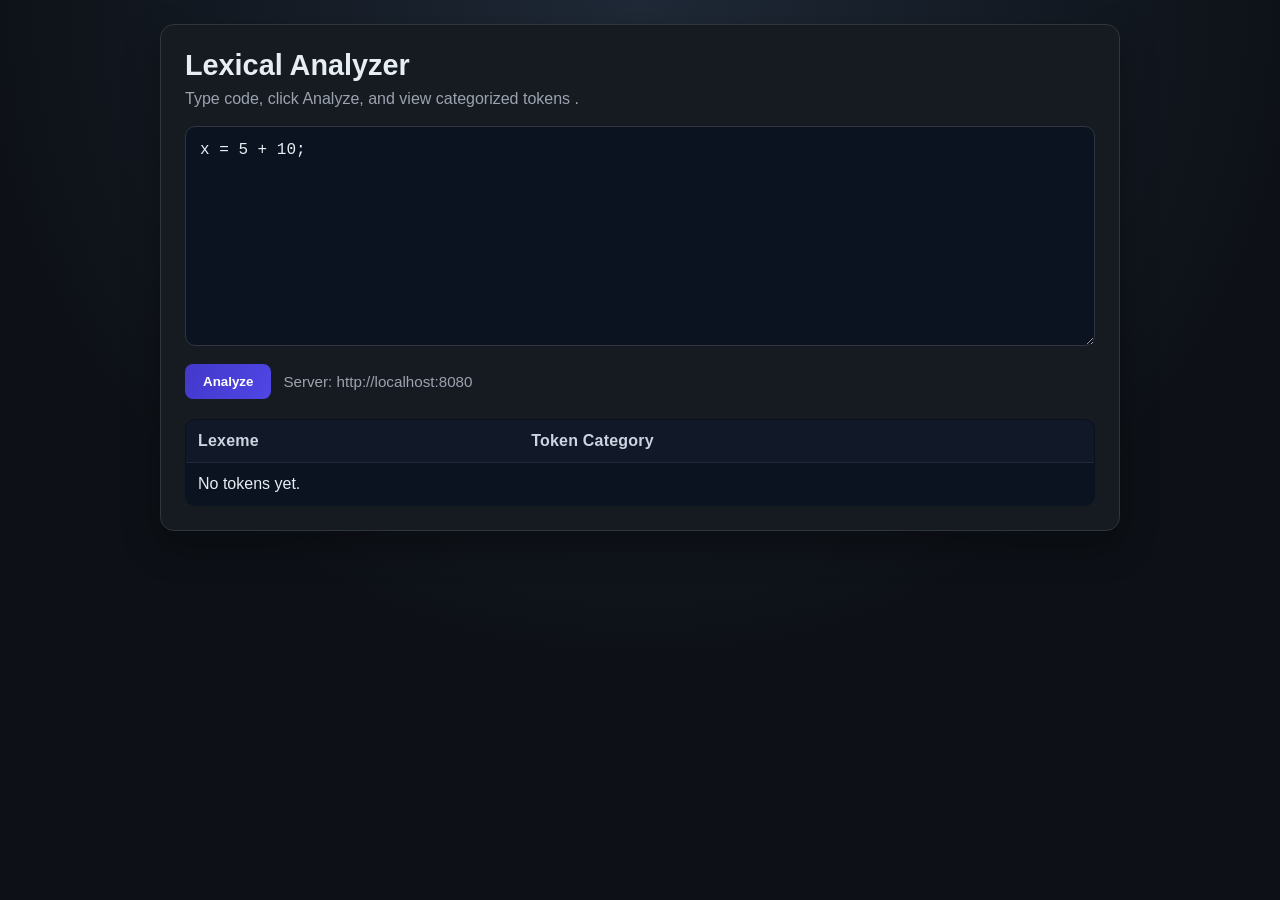
<file: index.html>
<!DOCTYPE html>
<html lang="en">
<head>
  <meta charset="UTF-8">
  <meta name="viewport" content="width=device-width, initial-scale=1.0">
  <title>Lexical Analyzer</title>
  <style>
    :root {
      --bg: #0d1117;
      --panel: #161b22;
      --border: #30363d;
      --text: #e6edf3;
      --muted: #9ca3af;
      --accent: #4f46e5;
      --identifier: #fbbf24;
      --number: #22c55e;
      --operator: #60a5fa;
      --semicolon: #f472b6;
      --unknown: #ef4444;
    }

    * {
      box-sizing: border-box;
    }

    body {
      margin: 0;
      min-height: 100vh;
      font-family: "Segoe UI", Tahoma, Geneva, Verdana, sans-serif;
      background: radial-gradient(circle at top, #1f2937, var(--bg) 60%);
      color: var(--text);
      padding: 24px;
    }

    .container {
      max-width: 960px;
      margin: 0 auto;
      background: var(--panel);
      border: 1px solid var(--border);
      border-radius: 14px;
      padding: 24px;
      box-shadow: 0 15px 35px rgba(0, 0, 0, 0.35);
    }

    h1 {
      margin: 0 0 8px;
      font-size: 1.8rem;
    }

    p {
      margin: 0 0 18px;
      color: var(--muted);
    }

    #codeInput {
      width: 100%;
      min-height: 220px;
      border-radius: 10px;
      border: 1px solid var(--border);
      background: #0b1220;
      color: var(--text);
      padding: 14px;
      font-size: 1rem;
      font-family: Consolas, "Courier New", monospace;
      resize: vertical;
      outline: none;
    }

    #codeInput:focus {
      border-color: #6366f1;
      box-shadow: 0 0 0 3px rgba(99, 102, 241, 0.25);
    }

    .actions {
      margin-top: 14px;
      display: flex;
      align-items: center;
      gap: 12px;
    }

    #analyzeBtn {
      border: none;
      border-radius: 8px;
      background: linear-gradient(120deg, #4338ca, var(--accent));
      color: white;
      font-weight: 600;
      padding: 10px 18px;
      cursor: pointer;
      transition: transform 0.12s ease, opacity 0.12s ease;
    }

    #analyzeBtn:hover {
      transform: translateY(-1px);
      opacity: 0.95;
    }

    #status {
      color: var(--muted);
      font-size: 0.95rem;
    }

    table {
      width: 100%;
      border-collapse: collapse;
      margin-top: 20px;
      overflow: hidden;
      border-radius: 10px;
      border: 1px solid var(--border);
      background: #0b1220;
    }

    th, td {
      text-align: left;
      padding: 12px;
      border-bottom: 1px solid #1f2937;
    }

    th {
      color: #cbd5e1;
      background: #111827;
      font-weight: 600;
      letter-spacing: 0.2px;
    }

    tr:last-child td {
      border-bottom: none;
    }

    .KEYWORD { color: #fb7185; font-weight: 700; }
    .IDENTIFIER { color: var(--identifier); font-weight: 600; }
    .NUMERIC_CONSTANT { color: var(--number); font-weight: 600; }
    .OPERATOR { color: var(--operator); font-weight: 600; }
    .SPECIAL_CHAR { color: var(--semicolon); font-weight: 600; }
    .UNKNOWN { color: var(--unknown); font-weight: 600; }
  </style>
</head>
<body>
  <div class="container">
    <h1>Lexical Analyzer</h1>
    <p>Type code, click Analyze, and view categorized tokens .</p>

    <textarea id="codeInput" placeholder="Example: x = 5 + 10;"></textarea>

    <div class="actions">
      <button id="analyzeBtn">Analyze</button>
      <span id="status">Server: http://localhost:8080</span>
    </div>

    <table id="resultsTable">
      <thead>
        <tr>
          <th>Lexeme</th>
          <th>Token Category</th>
        </tr>
      </thead>
      <tbody id="resultsBody">
        <tr><td colspan="2">No tokens yet.</td></tr>
      </tbody>
    </table>
  </div>

  <script src="app.js"></script>
</body>
</html>
</file>
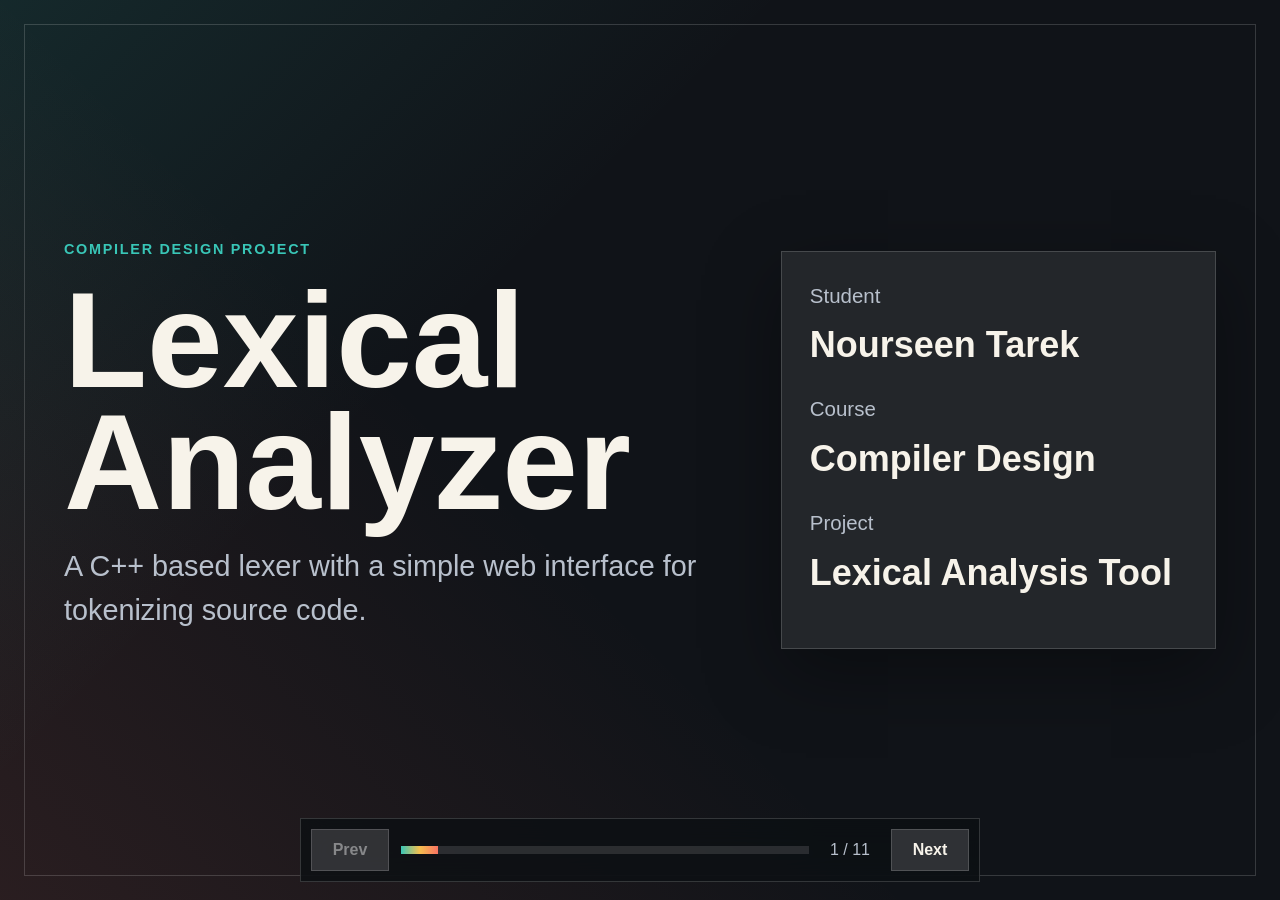
<file: presentation/index.html>
<!DOCTYPE html>
<html lang="en">
<head>
  <meta charset="UTF-8">
  <meta name="viewport" content="width=device-width, initial-scale=1.0">
  <title>Lexical Analyzer Project Presentation</title>
  <link rel="stylesheet" href="styles.css">
</head>
<body>
  <main class="deck" aria-live="polite">
    <section class="slide cover active" data-title="Cover">
      <div class="cover-grid">
        <div>
          <p class="kicker">Compiler Design Project</p>
          <h1>Lexical Analyzer</h1>
          <p class="subtitle">A C++ based lexer with a simple web interface for tokenizing source code.</p>
        </div>
        <div class="cover-card">
          <p><span>Student</span><strong>Nourseen Tarek</strong></p>
          <p><span>Course</span><strong>Compiler Design</strong></p>
          <p><span>Project</span><strong>Lexical Analysis Tool</strong></p>
        </div>
      </div>
    </section>

    <section class="slide" data-title="Introduction">
      <p class="kicker">Introduction to Compiler Design</p>
      <h2>Compilers translate high-level programs into executable form.</h2>
      <div class="two-column">
        <div>
          <p>A compiler reads source code, checks its structure and meaning, then produces target code that a machine or runtime can execute.</p>
          <p>This project focuses on the first major stage: lexical analysis.</p>
        </div>
        <ul class="check-list">
          <li>Reads the raw program text.</li>
          <li>Breaks text into meaningful symbols.</li>
          <li>Prepares clean input for later compiler phases.</li>
          <li>Reports unknown characters when input is not recognized.</li>
        </ul>
      </div>
    </section>

    <section class="slide" data-title="Lexical Analysis">
      <p class="kicker">What is Lexical Analysis?</p>
      <h2>Lexical analysis converts characters into tokens.</h2>
      <div class="callout-row">
        <article>
          <span class="badge">Input</span>
          <code>x = 5 + 10;</code>
        </article>
        <article>
          <span class="badge">Process</span>
          <p>Scan the input from left to right and group characters by rules.</p>
        </article>
        <article>
          <span class="badge">Output</span>
          <p>A sequence of categorized tokens such as identifiers, operators, numbers, and special characters.</p>
        </article>
      </div>
    </section>

    <section class="slide" data-title="Lexer Role">
      <p class="kicker">Role of the Lexer in Compiler Phases</p>
      <h2>The lexer is the compiler's first filter.</h2>
      <div class="pipeline">
        <div><strong>Source Code</strong><span>Raw characters</span></div>
        <div><strong>Lexical Analyzer</strong><span>Tokens</span></div>
        <div><strong>Parser</strong><span>Syntax tree</span></div>
        <div><strong>Semantic Analysis</strong><span>Meaning checks</span></div>
        <div><strong>Code Generation</strong><span>Target code</span></div>
      </div>
      <p class="note">In this project, the lexer sends token data as JSON so the web page can display results in a table.</p>
    </section>

    <section class="slide" data-title="Tokens">
      <p class="kicker">Tokens, Lexemes, and Patterns</p>
      <h2>Each token connects a piece of text to a category.</h2>
      <table>
        <thead>
          <tr>
            <th>Term</th>
            <th>Meaning</th>
            <th>Project Example</th>
          </tr>
        </thead>
        <tbody>
          <tr>
            <td>Lexeme</td>
            <td>The actual text found in the source code.</td>
            <td><code>while</code>, <code>x</code>, <code>10</code></td>
          </tr>
          <tr>
            <td>Token</td>
            <td>The category assigned to a lexeme.</td>
            <td><code>KEYWORD</code>, <code>IDENTIFIER</code></td>
          </tr>
          <tr>
            <td>Pattern</td>
            <td>The rule used to recognize a lexeme.</td>
            <td>Letters form identifiers, digits form numbers.</td>
          </tr>
        </tbody>
      </table>
    </section>

    <section class="slide" data-title="Workflow">
      <p class="kicker">Project Workflow</p>
      <h2>The project connects a web interface to a C++ lexer server.</h2>
      <div class="workflow">
        <div><span>1</span><p>User enters code in the browser.</p></div>
        <div><span>2</span><p>JavaScript sends a POST request to <code>/analyze</code>.</p></div>
        <div><span>3</span><p>The C++ backend extracts the code field.</p></div>
        <div><span>4</span><p>The lexer scans the input and builds token objects.</p></div>
        <div><span>5</span><p>The browser displays lexemes and token categories.</p></div>
      </div>
    </section>

    <section class="slide" data-title="Examples">
      <p class="kicker">Input &amp; Output Examples</p>
      <h2>The analyzer turns code into a token table.</h2>
      <div class="example-grid">
        <div class="code-panel">
          <h3>Input</h3>
          <pre><code>x = 5 + 10;
if (x &gt;= 10) {
  return x;
}</code></pre>
        </div>
        <div class="table-panel">
          <h3>Output</h3>
          <table>
            <tbody>
              <tr><td><code>x</code></td><td>IDENTIFIER</td></tr>
              <tr><td><code>=</code></td><td>OPERATOR</td></tr>
              <tr><td><code>5</code></td><td>NUMERIC_CONSTANT</td></tr>
              <tr><td><code>if</code></td><td>KEYWORD</td></tr>
              <tr><td><code>&gt;=</code></td><td>OPERATOR</td></tr>
              <tr><td><code>{</code></td><td>SPECIAL_CHAR</td></tr>
            </tbody>
          </table>
        </div>
      </div>
    </section>

    <section class="slide" data-title="Implementation">
      <p class="kicker">Implementation Details</p>
      <h2>The lexer uses direct scanning and helper functions.</h2>
      <div class="feature-grid">
        <article>
          <h3>Identifier Handling</h3>
          <p>Reads letters, digits, and underscores. Then checks if the lexeme is a keyword.</p>
        </article>
        <article>
          <h3>Number Handling</h3>
          <p>Recognizes integers, decimal numbers, and exponent-style numeric constants.</p>
        </article>
        <article>
          <h3>Operator Handling</h3>
          <p>Supports single operators and combined operators like <code>&gt;=</code>, <code>==</code>, and <code>&lt;&lt;</code>.</p>
        </article>
        <article>
          <h3>JSON Response</h3>
          <p>Returns token objects with <code>lexeme</code> and <code>type</code> fields for the frontend table.</p>
        </article>
      </div>
    </section>

    <section class="slide" data-title="Language">
      <p class="kicker">Programming Language Used</p>
      <h2>The core lexer is implemented in C++.</h2>
      <div class="two-column">
        <div>
          <p>C++ was used for the backend tokenizer because it gives direct control over character scanning, string handling, and token creation.</p>
          <p>The frontend uses HTML, CSS, and JavaScript to provide an interactive interface.</p>
        </div>
        <div class="stack-list">
          <p><strong>C++</strong><span>Lexer logic and HTTP server</span></p>
          <p><strong>cpp-httplib</strong><span>Local backend endpoint</span></p>
          <p><strong>HTML/CSS</strong><span>User interface layout and styling</span></p>
          <p><strong>JavaScript</strong><span>Request handling and table rendering</span></p>
        </div>
      </div>
    </section>

    <section class="slide" data-title="Results">
      <p class="kicker">Results</p>
      <h2>The project successfully identifies common lexical categories.</h2>
      <div class="results">
        <div><strong>KEYWORD</strong><span>if, else, while, return, int</span></div>
        <div><strong>IDENTIFIER</strong><span>variable and function-like names</span></div>
        <div><strong>NUMERIC_CONSTANT</strong><span>integer, decimal, and exponent numbers</span></div>
        <div><strong>OPERATOR</strong><span>=, +, -, *, /, &gt;=, ==</span></div>
        <div><strong>SPECIAL_CHAR</strong><span>brackets, commas, semicolons, colons</span></div>
        <div><strong>UNKNOWN</strong><span>characters outside the lexer rules</span></div>
      </div>
    </section>

    <section class="slide" data-title="Conclusion">
      <p class="kicker">Conclusion</p>
      <h2>This project demonstrates the first stage of compiler design.</h2>
      <div class="conclusion">
        <p>The lexical analyzer scans source code, separates it into lexemes, classifies each lexeme into a token type, and presents the results through a simple frontend.</p>
        <p>By combining C++ backend logic with a browser interface, the project makes compiler concepts visible and easier to test.</p>
      </div>
    </section>
  </main>

  <nav class="controls" aria-label="Presentation controls">
    <button id="prevBtn" type="button" aria-label="Previous slide">Prev</button>
    <div class="progress" aria-hidden="true"><span id="progressBar"></span></div>
    <span id="slideCounter">1 / 11</span>
    <button id="nextBtn" type="button" aria-label="Next slide">Next</button>
  </nav>

  <script src="script.js"></script>
</body>
</html>
</file>
<file: presentation/styles.css>
:root {
  --bg: #101318;
  --ink: #f7f3ea;
  --muted: #b8c0cc;
  --line: rgba(255, 255, 255, 0.16);
  --panel: rgba(255, 255, 255, 0.08);
  --panel-strong: rgba(255, 255, 255, 0.14);
  --teal: #39c6b7;
  --coral: #f97362;
  --gold: #f3bf4f;
  --blue: #72a7ff;
  --shadow: 0 24px 70px rgba(0, 0, 0, 0.34);
}

* {
  box-sizing: border-box;
}

html,
body {
  margin: 0;
  min-height: 100%;
}

body {
  font-family: "Segoe UI", Arial, sans-serif;
  background:
    linear-gradient(135deg, rgba(57, 198, 183, 0.12), transparent 36%),
    linear-gradient(45deg, rgba(249, 115, 98, 0.11), transparent 42%),
    var(--bg);
  color: var(--ink);
  overflow: hidden;
}

.deck {
  width: 100vw;
  height: 100vh;
  position: relative;
}

.slide {
  position: absolute;
  inset: 0;
  display: none;
  padding: clamp(32px, 5vw, 72px);
  align-content: center;
}

.slide.active {
  display: grid;
}

.slide::before {
  content: "";
  position: absolute;
  inset: clamp(14px, 2vw, 24px);
  border: 1px solid var(--line);
  pointer-events: none;
}

.cover-grid,
.two-column,
.example-grid {
  display: grid;
  grid-template-columns: minmax(0, 1.2fr) minmax(280px, 0.8fr);
  gap: clamp(28px, 5vw, 64px);
  align-items: center;
}

.kicker {
  margin: 0 0 18px;
  color: var(--teal);
  font-size: 0.9rem;
  font-weight: 800;
  letter-spacing: 0.12em;
  text-transform: uppercase;
}

h1,
h2,
h3,
p {
  margin-top: 0;
}

h1 {
  max-width: 880px;
  margin-bottom: 20px;
  font-size: clamp(4rem, 11vw, 8.5rem);
  line-height: 0.9;
}

h2 {
  max-width: 980px;
  margin-bottom: 30px;
  font-size: clamp(2.3rem, 5vw, 4.9rem);
  line-height: 1;
}

h3 {
  color: var(--gold);
  font-size: 1.2rem;
}

p,
li,
td,
th {
  color: var(--muted);
  font-size: clamp(1rem, 1.6vw, 1.28rem);
  line-height: 1.55;
}

code,
pre {
  font-family: Consolas, "Courier New", monospace;
}

code {
  color: var(--ink);
}

.subtitle {
  max-width: 700px;
  font-size: clamp(1.25rem, 2.4vw, 1.8rem);
}

.cover-card,
.callout-row article,
.feature-grid article,
.code-panel,
.table-panel,
.stack-list,
.conclusion,
.note {
  background: var(--panel);
  border: 1px solid var(--line);
  box-shadow: var(--shadow);
}

.cover-card {
  padding: 28px;
}

.cover-card p,
.stack-list p {
  display: grid;
  gap: 6px;
  margin-bottom: 20px;
}

.cover-card span,
.stack-list span {
  color: var(--muted);
}

.cover-card strong,
.stack-list strong {
  color: var(--ink);
  font-size: clamp(1.5rem, 3vw, 2.25rem);
}

.check-list {
  list-style: none;
  padding: 0;
  margin: 0;
}

.check-list li {
  margin-bottom: 14px;
  padding-left: 34px;
  position: relative;
}

.check-list li::before {
  content: "";
  position: absolute;
  left: 0;
  top: 0.42em;
  width: 14px;
  height: 14px;
  background: var(--coral);
}

.callout-row,
.feature-grid,
.results {
  display: grid;
  grid-template-columns: repeat(3, minmax(0, 1fr));
  gap: 18px;
}

.callout-row article,
.feature-grid article {
  min-height: 210px;
  padding: 24px;
}

.badge {
  display: inline-flex;
  margin-bottom: 24px;
  padding: 7px 11px;
  background: var(--teal);
  color: #071715;
  font-weight: 800;
  text-transform: uppercase;
  font-size: 0.76rem;
}

.pipeline {
  display: grid;
  grid-template-columns: repeat(5, minmax(0, 1fr));
  gap: 12px;
  margin-bottom: 26px;
}

.pipeline div,
.workflow div,
.results div {
  min-height: 140px;
  padding: 18px;
  background: var(--panel);
  border: 1px solid var(--line);
}

.pipeline strong,
.results strong {
  display: block;
  margin-bottom: 12px;
  color: var(--ink);
  font-size: 1.05rem;
}

.pipeline span,
.results span {
  color: var(--muted);
}

.note,
.conclusion {
  padding: 22px 26px;
}

table {
  width: 100%;
  border-collapse: collapse;
  background: var(--panel);
  border: 1px solid var(--line);
}

th,
td {
  padding: 16px;
  border-bottom: 1px solid var(--line);
  text-align: left;
  vertical-align: top;
}

th {
  color: var(--ink);
  background: var(--panel-strong);
}

tr:last-child td {
  border-bottom: none;
}

.workflow {
  display: grid;
  grid-template-columns: repeat(5, minmax(0, 1fr));
  gap: 14px;
}

.workflow span {
  display: grid;
  width: 42px;
  height: 42px;
  margin-bottom: 20px;
  place-items: center;
  background: var(--gold);
  color: #1e1604;
  font-weight: 900;
}

.code-panel,
.table-panel,
.stack-list {
  padding: 24px;
}

pre {
  margin: 0;
  padding: 20px;
  overflow: auto;
  background: rgba(0, 0, 0, 0.3);
  border: 1px solid var(--line);
  color: var(--ink);
  font-size: clamp(1rem, 1.6vw, 1.25rem);
  line-height: 1.5;
}

.feature-grid {
  grid-template-columns: repeat(2, minmax(0, 1fr));
}

.results {
  grid-template-columns: repeat(2, minmax(0, 1fr));
}

.conclusion {
  max-width: 920px;
}

.controls {
  position: fixed;
  left: 50%;
  bottom: 18px;
  z-index: 20;
  display: flex;
  align-items: center;
  gap: 12px;
  width: min(680px, calc(100vw - 32px));
  padding: 10px;
  transform: translateX(-50%);
  background: rgba(13, 16, 20, 0.84);
  border: 1px solid var(--line);
  backdrop-filter: blur(14px);
}

button {
  min-width: 78px;
  min-height: 42px;
  border: 1px solid var(--line);
  background: var(--panel-strong);
  color: var(--ink);
  font: inherit;
  font-weight: 700;
  cursor: pointer;
}

button:hover {
  border-color: var(--teal);
}

button:disabled {
  color: rgba(255, 255, 255, 0.42);
  cursor: not-allowed;
}

.progress {
  flex: 1;
  height: 8px;
  background: rgba(255, 255, 255, 0.12);
  overflow: hidden;
}

.progress span {
  display: block;
  width: 0;
  height: 100%;
  background: linear-gradient(90deg, var(--teal), var(--gold), var(--coral));
}

#slideCounter {
  min-width: 58px;
  color: var(--muted);
  text-align: center;
  font-variant-numeric: tabular-nums;
}

@media (max-width: 900px) {
  body {
    overflow: auto;
  }

  .deck {
    min-height: 100vh;
    height: auto;
  }

  .slide {
    position: relative;
    min-height: 100vh;
    padding: 64px 22px 96px;
  }

  .cover-grid,
  .two-column,
  .example-grid,
  .callout-row,
  .pipeline,
  .workflow,
  .feature-grid,
  .results {
    grid-template-columns: 1fr;
  }

  .pipeline div,
  .workflow div,
  .results div,
  .callout-row article,
  .feature-grid article {
    min-height: auto;
  }
}

@media print {
  body {
    background: #fff;
    color: #111;
    overflow: visible;
  }

  .deck,
  .slide {
    width: 100%;
    height: auto;
  }

  .slide {
    display: grid;
    position: relative;
    min-height: 100vh;
    page-break-after: always;
    color: #111;
    background: #fff;
  }

  .slide::before,
  .controls {
    display: none;
  }

  p,
  li,
  td,
  th,
  .cover-card span,
  .stack-list span,
  .pipeline span,
  .results span {
    color: #333;
  }

  h1,
  h2,
  h3,
  code,
  .cover-card strong,
  .stack-list strong,
  .pipeline strong,
  .results strong {
    color: #111;
  }

  .cover-card,
  .callout-row article,
  .feature-grid article,
  .code-panel,
  .table-panel,
  .stack-list,
  .conclusion,
  .note,
  table,
  .pipeline div,
  .workflow div,
  .results div {
    background: #f7f7f7;
    border-color: #d0d0d0;
    box-shadow: none;
  }
}
</file>
